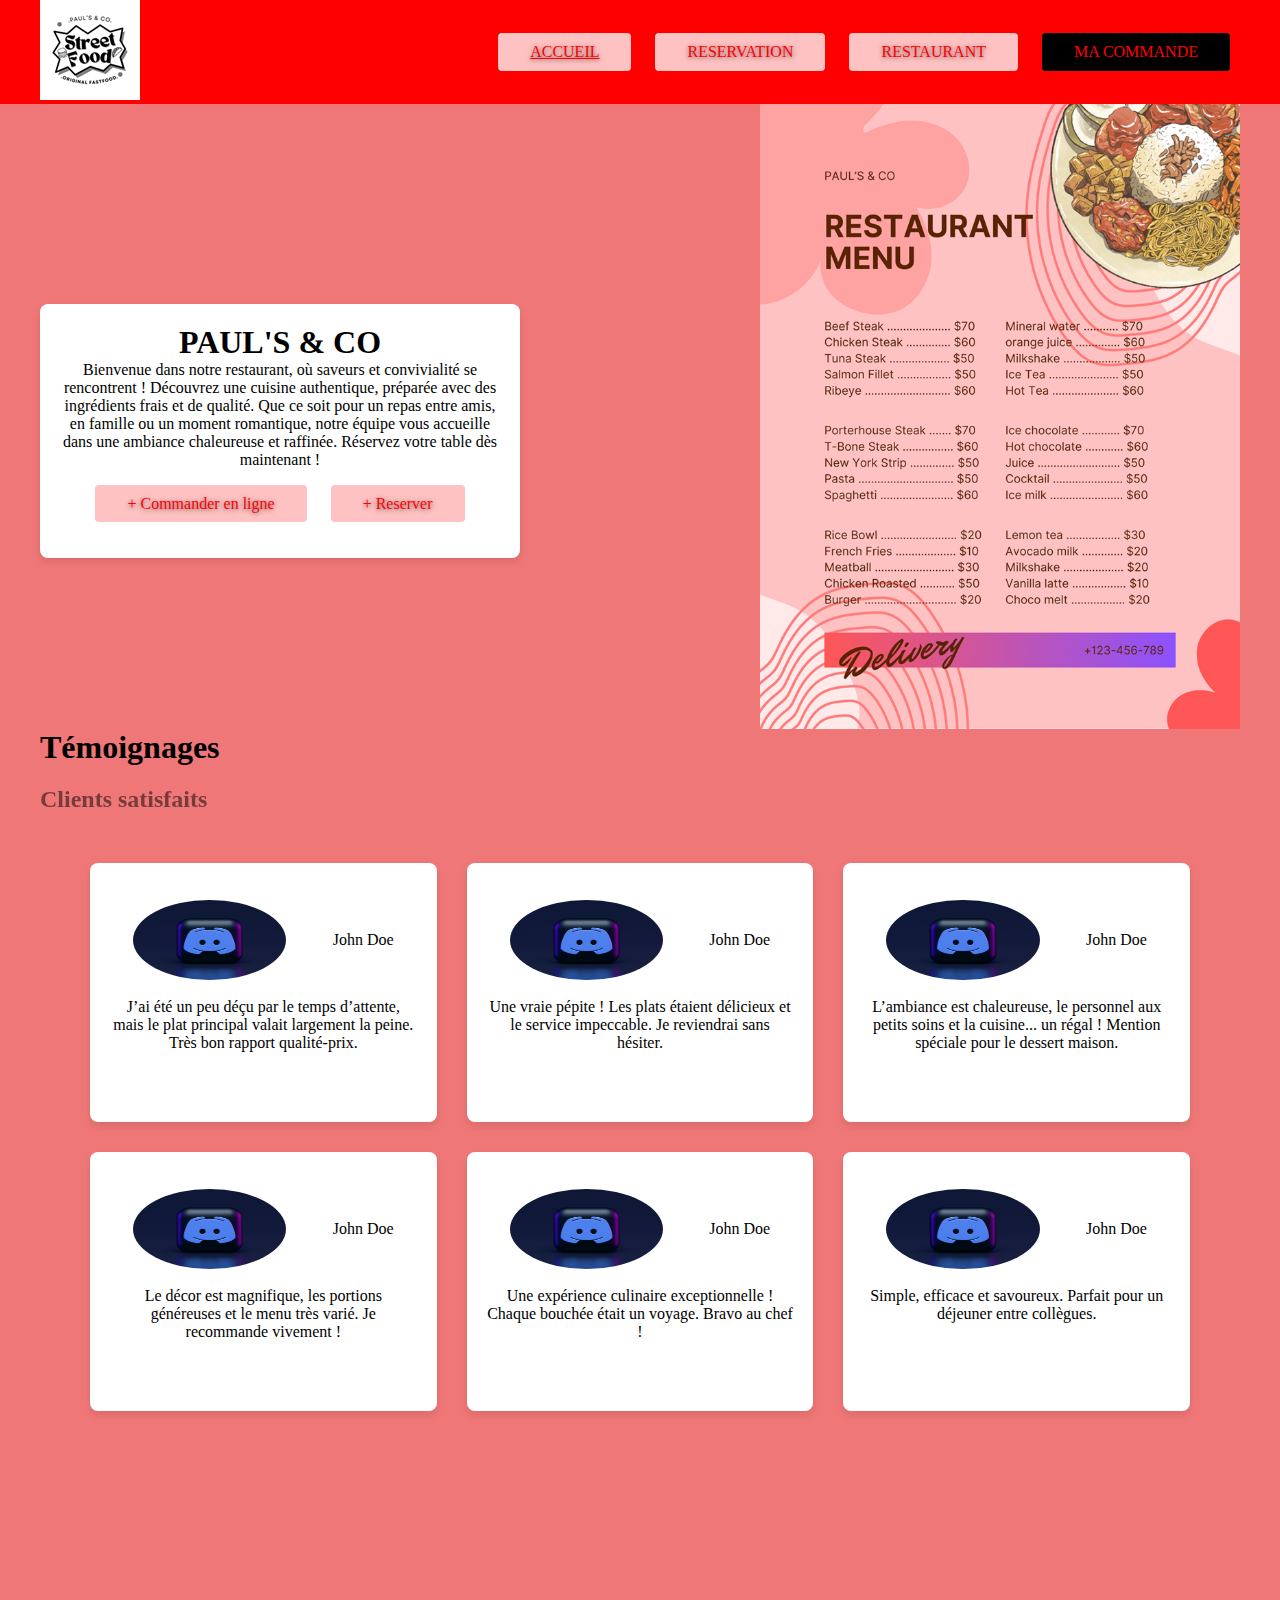
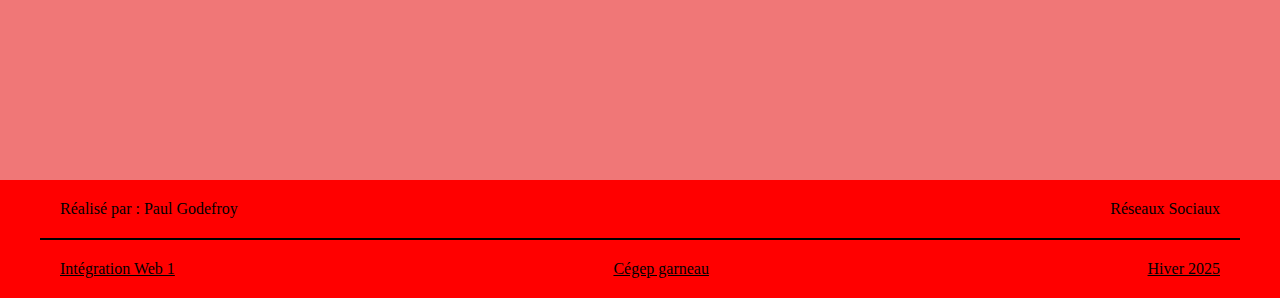
<file: index.html>
<!DOCTYPE html>
<html lang="fr">
<head>
    <meta charset="UTF-8">
    <meta name="viewport" content="width=device-width, initial-scale=1.0">
    <meta name="description" content="Bienvenue dans notre restaurant, où saveurs et convivialité se rencontrent !
Découvrez une cuisine authentique, préparée avec des ingrédients frais et de qualité. Que ce soit pour un repas entre
 amis, en famille ou un moment romantique, notre équipe vous accueille dans une ambiance chaleureuse et raffinée.
  Réservez votre table dès maintenant !">
    <title>Paul's & co</title>
    <link rel="stylesheet" href="style.css">
    <link rel="icon" href="favicon.png">
</head>
<body>
    <header>
        <div class="container nav">
            <a href="index.html"><img src="./images/PAUL’S & co..png" alt="logo"></a>
            <ul class="menu">
                <li><a class="btn actuel" href="index.html">ACCUEIL</a></li>
                <li><a class="btn" href="Reservation.html">RESERVATION</a></li>
                <li><a class="btn" href="Restaurant.html">RESTAURANT</a></li>
                <li><a class="btn commande" href="Ma commande.html">MA COMMANDE</a></li>
            </ul>
            <button class="menu-button" aria-label="Menu">
                    <svg width="24" height="24" xmlns="http://www.w3.org/2000/svg" fill="none" stroke="currentColor" stroke-width="2">
                        <line x1="3" y1="6" x2="21" y2="6"></line>
                        <line x1="3" y1="12" x2="21" y2="12"></line>
                        <line x1="3" y1="18" x2="21" y2="18"></line>
                    </svg>
            </button>
        </div>
    </header>

    <main class="container">
        <div class="container flex accueil">
            <div class="cartes-restau">
                <h1>PAUL'S & CO</h1>
                <p>Bienvenue dans notre restaurant, où saveurs et convivialité se rencontrent !
Découvrez une cuisine authentique, préparée avec des ingrédients frais et de qualité. Que ce soit pour un repas entre
 amis, en famille ou un moment romantique, notre équipe vous accueille dans une ambiance chaleureuse et raffinée.
  Réservez votre table dès maintenant !</p>
                <ul>
                    <li><a class="btn" href="Ma commande.html">+    Commander en ligne</a></li>
                    <li><a class="btn" href="Reservation.html">+    Reserver</a></li>
                </ul>
            </div>
            <div class="img">
                <img src="./images/Menu.png" alt="menu du restaurant">
            </div>
        </div>

            <div class="container">
                <h1 class="temoignages">Témoignages</h1>
                <h2 class="clients-satisfaits">Clients satisfaits</h2>
                <div class="section-cartes grid">
                    <div class="cartes">
                        <div class="identifiants">
                            <img class="profil" src="./images/alexander-shatov-sIFCJHrUWPM-unsplash.jpg" alt="">
                            <p class="nom">John Doe</p>
                        </div>
                        <div class="commentaires">
                            <p>J’ai été un peu déçu par le temps d’attente, mais le plat principal valait largement la peine. Très bon rapport qualité-prix.</p>
                        </div>
                    </div>
                    <div class="cartes">
                        <div class="identifiants">
                            <img class="profil" src="./images/alexander-shatov-sIFCJHrUWPM-unsplash.jpg" alt="">
                            <p class="nom">John Doe</p>
                        </div>
                        <div class="commentaires">
                            <p>Une vraie pépite ! Les plats étaient délicieux et le service impeccable. Je reviendrai sans hésiter.</p>
                        </div>                    </div>
                        <div class="cartes">
                        <div class="identifiants">
                            <img class="profil" src="./images/alexander-shatov-sIFCJHrUWPM-unsplash.jpg" alt="">
                            <p class="nom">John Doe</p>
                        </div>
                        <div class="commentaires">
                            <p>L’ambiance est chaleureuse, le personnel aux petits soins et la cuisine... un régal ! Mention spéciale pour le dessert maison.</p>
                        </div>                    </div>
                    <div class="cartes">
                        <div class="identifiants">
                            <img class="profil" src="./images/alexander-shatov-sIFCJHrUWPM-unsplash.jpg" alt="">
                            <p class="nom">John Doe</p>
                        </div>
                        <div class="commentaires">
                            <p>Le décor est magnifique, les portions généreuses et le menu très varié. Je recommande vivement !</p>
                        </div>                    </div>
                    <div class="cartes">
                        <div class="identifiants">
                            <img class="profil" src="./images/alexander-shatov-sIFCJHrUWPM-unsplash.jpg" alt="">
                            <p class="nom">John Doe</p>
                        </div>
                        <div class="commentaires">
                            <p>Une expérience culinaire exceptionnelle ! Chaque bouchée était un voyage. Bravo au chef !</p>
                        </div>                    </div>
                    <div class="cartes">
                        <div class="identifiants">
                            <img class="profil" src="./images/alexander-shatov-sIFCJHrUWPM-unsplash.jpg" alt="">
                            <p class="nom">John Doe</p>
                        </div>
                        <div class="commentaires">
                            <p>Simple, efficace et savoureux. Parfait pour un déjeuner entre collègues.</p>
                        </div>                    </div>
                </div>
            </div>
    </main>
    <footer>
        <div class="container foot">
            <div class="container foot-haut flex">
                <p>Réalisé par : Paul Godefroy</p>
                <p>Réseaux Sociaux</p>
            </div>
            <hr class="ligne">
            <div class="container foot-bas flex">
                <p>Intégration Web 1</p>
                <p>Cégep garneau</p>
                <p>Hiver 2025</p>
            </div>
        </div>

    </footer>
</body>
</html>
</file>
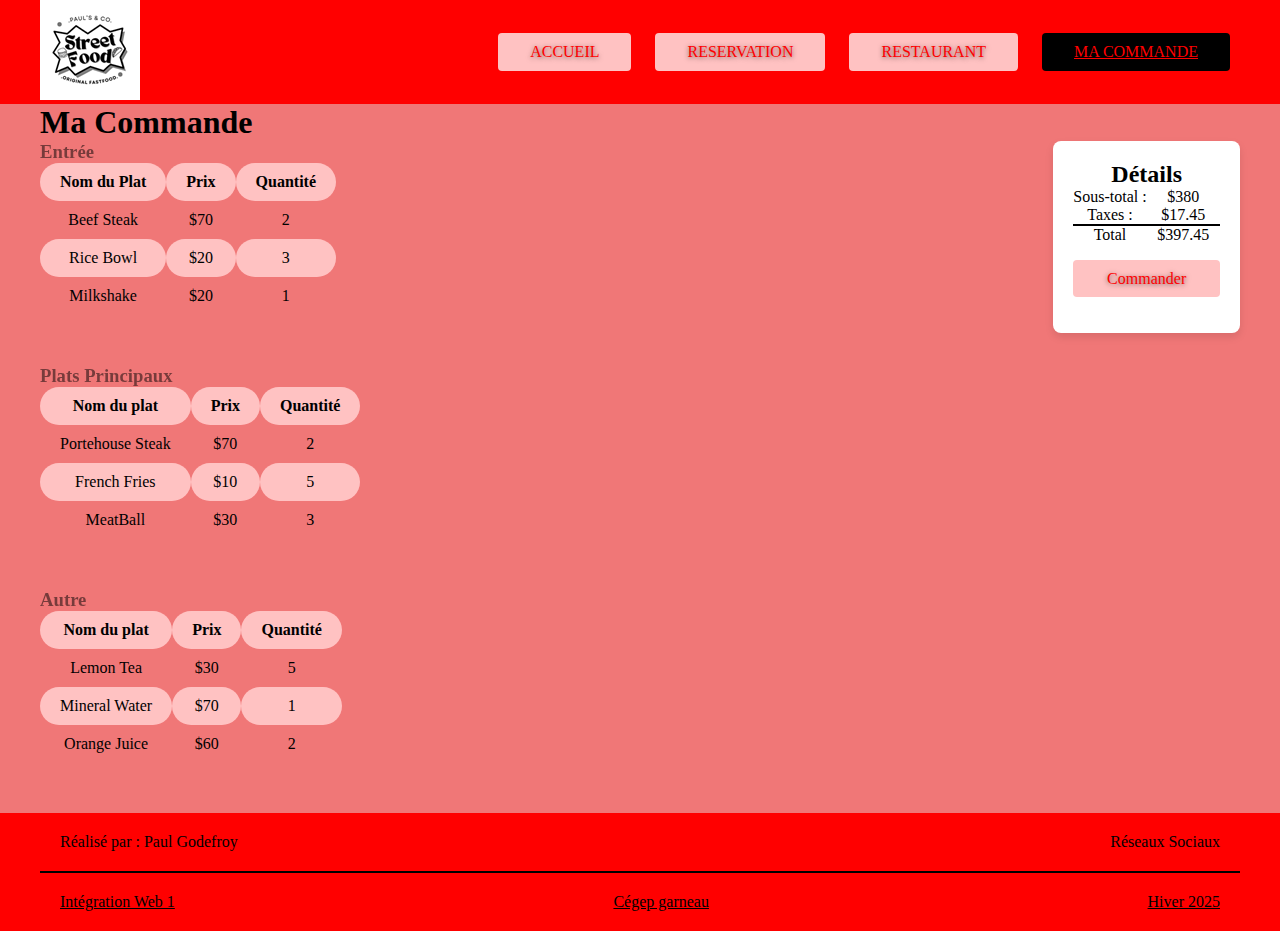
<file: Ma commande.html>
<!DOCTYPE html>
<html lang="fr">
<head>
    <meta charset="UTF-8">
    <meta name="viewport" content="width=device-width, initial-scale=1.0">
    <meta name="description" content="Bienvenue dans notre restaurant, où saveurs et convivialité se rencontrent !
Découvrez une cuisine authentique, préparée avec des ingrédients frais et de qualité. Que ce soit pour un repas entre
 amis, en famille ou un moment romantique, notre équipe vous accueille dans une ambiance chaleureuse et raffinée.
  Réservez votre table dès maintenant !">
    <title>Ma Commande</title>
    <link rel="stylesheet" href="style.css">
    <link rel="icon" href="favicon.png">
</head>
<body>
    <header>
        <div class="container nav">
            <a href="index.html"><img src="./images/PAUL’S & co..png" alt="logo"></a>
            <ul class="menu">
                <li><a class="btn" href="index.html">ACCUEIL</a></li>
                <li><a class="btn" href="Reservation.html">RESERVATION</a></li>
                <li><a class="btn" href="Restaurant.html">RESTAURANT</a></li>
                <li><a class="btn actuel commande" href="Ma commande.html">MA COMMANDE</a></li>
            </ul>
            <button class="menu-button" aria-label="Menu">
                    <svg width="24" height="24" xmlns="http://www.w3.org/2000/svg" fill="none" stroke="currentColor" stroke-width="2">
                        <line x1="3" y1="6" x2="21" y2="6"></line>
                        <line x1="3" y1="12" x2="21" y2="12"></line>
                        <line x1="3" y1="18" x2="21" y2="18"></line>
                    </svg>
            </button>
        </div>
    </header>
    <main class="container">
    <h1>Ma Commande</h1>
    <div class="container flex facture">
        <div class="tableau">
            <h3>Entrée</h3>
            <table>
                <thead>
                    <tr>
                        <th>Nom du Plat</th>
                        <th>Prix</th>
                        <th>Quantité</th>
                    </tr>
                </thead>
                <tbody>
                    <tr>
                        <td>Beef Steak</td>
                        <td>$70</td>
                        <td>2</td>
                    </tr>
                    <tr>
                        <td>Rice Bowl</td>
                        <td>$20</td>
                        <td>3</td>
                    </tr>
                    <tr>
                        <td>Milkshake</td>
                        <td>$20</td>
                        <td>1</td>
                    </tr>
                </tbody>
            </table>
            <h3>Plats Principaux</h3>
            <table>
                <thead>
                    <tr>
                        <th>Nom du plat</th>
                        <th>Prix</th>
                        <th>Quantité</th>
                    </tr>
                </thead>
                <tbody>
                    <tr>
                        <td>Portehouse Steak</td>
                        <td>$70</td>
                        <td>2</td>
                    </tr>
                    <tr>
                        <td>French Fries</td>
                        <td>$10</td>
                        <td>5</td>
                    </tr>
                    <tr>
                        <td>MeatBall</td>
                        <td>$30</td>
                        <td>3</td>
                    </tr>
                </tbody>
            </table>
            <h3>Autre</h3>
            <table>
                <thead>
                    <tr>
                        <th>Nom du plat</th>
                        <th>Prix</th>
                        <th>Quantité</th>
                    </tr>
                </thead>
                <tbody>
                    <tr>
                        <td>Lemon Tea</td>
                        <td>$30</td>
                        <td>5</td>
                    </tr>
                    <tr>
                        <td>Mineral Water</td>
                        <td>$70</td>
                        <td>1</td>
                    </tr>
                    <tr>
                        <td>Orange Juice</td>
                        <td>$60</td>
                        <td>2</td>
                    </tr>
                </tbody>
            </table>
        </div>
        <div class="cartes-recu">
                <h2>Détails</h2>
                <div class="grid-recu">
                    <div>
                        <p>Sous-total :</p>
                        <p>Taxes :</p>
                    </div>
                    <div>
                        <p>$380</p>
                        <p>$17.45</p>
                    </div>
                </div>
                <hr class="ligne">
                <div class="grid-recu">
                    <div>
                        <p>Total</p>
                    </div>
                    <div>
                        <p>$397.45</p>
                    </div>
                </div>
                <a href="#" class="btn">Commander</a>

            </div>
        </div>
    </div>
    </main>

    <footer>
        <div class="container foot">
            <div class="container foot-haut flex">
                <p>Réalisé par : Paul Godefroy</p>
                <p>Réseaux Sociaux</p>
            </div>
            <hr class="ligne">
            <div class="container foot-bas flex">
                <p>Intégration Web 1</p>
                <p>Cégep garneau</p>
                <p>Hiver 2025</p>
            </div>
        </div>

    </footer>
</body>
</html>
</file>
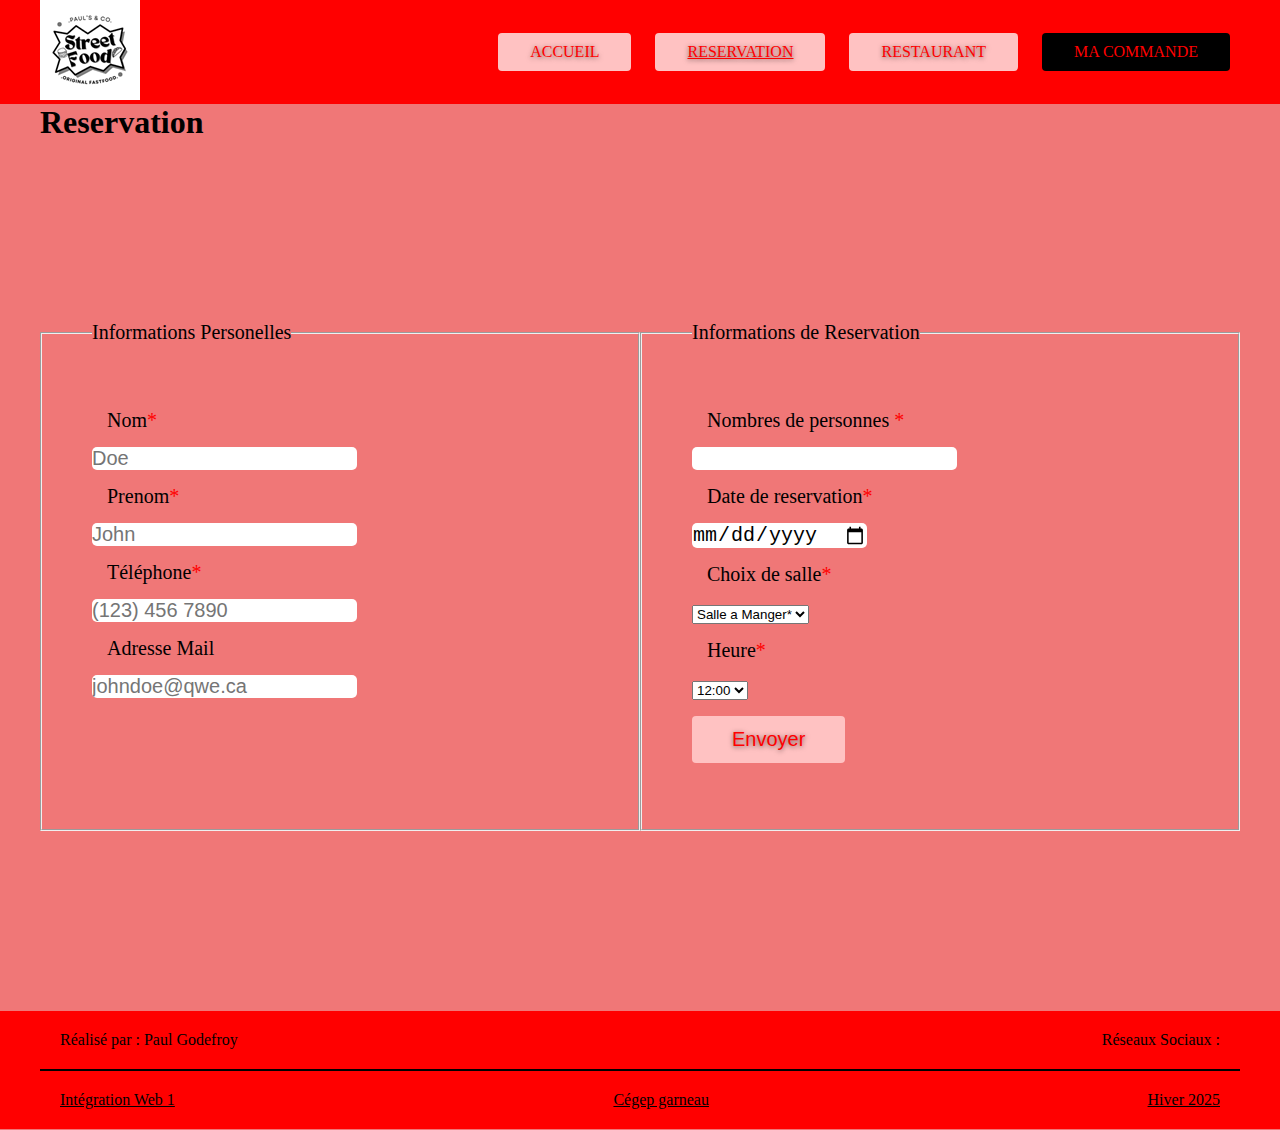
<file: Reservation.html>
<!DOCTYPE html>
<html lang="fr">
<head>
    <meta charset="UTF-8">
    <meta name="viewport" content="width=device-width, initial-scale=1.0">
    <meta name="description" content="Bienvenue dans notre restaurant, où saveurs et convivialité se rencontrent !
Découvrez une cuisine authentique, préparée avec des ingrédients frais et de qualité. Que ce soit pour un repas entre
 amis, en famille ou un moment romantique, notre équipe vous accueille dans une ambiance chaleureuse et raffinée.
  Réservez votre table dès maintenant !">
    <title>Réservation</title>
    <link rel="stylesheet" href="style.css">
    <link rel="icon" href="favicon.png">
</head>
<body>
    <header>
        <div class="container nav">
            <a href="index.html"><img src="./images/PAUL’S & co..png" alt="logo"></a>
            <ul class="menu">
                <li><a class="btn" href="index.html">ACCUEIL</a></li>
                <li><a class="btn actuel" href="Reservation.html">RESERVATION</a></li>
                <li><a class="btn" href="Restaurant.html">RESTAURANT</a></li>
                <li><a class="btn commande" href="Ma commande.html">MA COMMANDE</a></li>
            </ul>
            <button class="menu-button" aria-label="Menu">
                    <svg width="24" height="24" xmlns="http://www.w3.org/2000/svg" fill="none" stroke="currentColor" stroke-width="2">
                        <line x1="3" y1="6" x2="21" y2="6"></line>
                        <line x1="3" y1="12" x2="21" y2="12"></line>
                        <line x1="3" y1="18" x2="21" y2="18"></line>
                    </svg>
            </button>
        </div>
    </header>
    <main class="container ">
        <h1>Reservation</h1>
        <form action="" class="container flex formulaires">
            <fieldset class="info-perso">
                <legend>Informations Personelles</legend>
                    <label for="nom">Nom<span class="required">*</span></label>
                    <input type="text" name="nom" required placeholder="Doe"><br>
                    <label for="prenom">Prenom<span class="required">*</span></label>
                    <input type="text" name="prenom" placeholder="John"><br>
                    <label for="telephone">Téléphone<span class="required">*</span></label>
                    <input type="tel" name="telephone" required placeholder="(123) 456 7890"><br>
                    <label for="email">Adresse Mail</label>
                    <input type="email" name="email" id="email" placeholder="johndoe@qwe.ca">
            </fieldset>
            <fieldset class="info-reservation ">
                <legend>Informations de Reservation</legend>
                    <label for="nbrPersonnes">Nombres de personnes  <span class="required">*</span></label>
                    <input type="number" name="nbrPersonnes"><br>
                    <label for="date">Date de reservation<span class="required">*</span></label>
                    <input type="date" name="date" id="date" required><br>
                    <label for="salle">Choix de salle<span class="required">*</span></label>
                    <select name="salle" id="salle">
                        <option value="salle a manger">Salle a Manger<span class="required">*</span></option>
                        <option value="terasse">Térasse</option>
                    </select><br>
                    <label for="heure">Heure<span class="required">*</span></label>
                    <select name="heure" id="heure">
                        <option value="12:00">12:00</option>
                        <option value="12:30">12:30</option>
                        <option value="13:00">13:00</option>
                        <option value="13:30">13:30</option>
                        <option value="17:00">17:00</option>
                        <option value="17:30">17:30</option>
                        <option value="18:00">18:00</option>
                        <option value="18:30">18:30</option>
                        <option value="19:00">19:00</option>
                        <option value="19:30">19:30</option>
                        <option value="20:00">20:00</option>
                        <option value="20:30">20:30</option>
                        <option value="21:00">21:00</option>
                    </select><br>
                <input type="submit" class="btn" value="Envoyer">
            </fieldset>
        </form>
    </main>
    <footer>
        <div class="container foot">
            <div class="container foot-haut flex">
                <p>Réalisé par : Paul Godefroy</p>
                <p>Réseaux Sociaux : </p>
            </div>
            <hr class="ligne">
            <div class="container foot-bas flex">
                <p>Intégration Web 1</p>
                <p>Cégep garneau</p>
                <p>Hiver 2025</p>
            </div>
        </div>

    </footer>
</body>
</html>
</file>
<file: style.css>
* {
    box-sizing: border-box;
    margin: 0;
    padding: 0;
}
body{
    background-color: rgb(240, 119, 119);
}
.container{
	max-width: 1200px;
	width: 100%;
	margin: 0 auto;
}
a{
    text-decoration: none;
}
.actuel{
    text-decoration: underline;
}
header{
    background-color: red;
}
.nav{
	display: flex;
	justify-content: space-between;
	align-items: center;
    width: 100%;
}
footer{
    background-color: red;
}
.foot-haut{
    padding: 20px;
}
.foot-bas{
    padding: 20px;
    text-decoration: underline;
}
header ul li{
    display: inline;
    margin: 10px;
}
main ul li{
    display: inline;
    margin: 10px;
}
.img{
    width: 40%;
}
.btn {
    color:red;
	display: inline-block;
	background-color: #ffc2c2;
	border-radius: 4px;
	padding: 0.6em 2em;
	transition: background-color 0.3s;
	margin: 1rem 0;
	text-shadow: 0px 1px 5px rgba(0, 0, 0, 0.6);
}

.flex{
    display: flex;
    justify-content: space-between;
}
.grid{
    display: grid;
    grid-template-columns: 1fr 1fr 1fr;
    grid-template-rows: 0.5fr 0.5fr 0.5fr 0.5fr;
    margin: 50px;
    gap:30px;
}

.grid-restaurant{
display: grid;
    grid-template-columns: 1fr 1fr 1fr 1fr;
    grid-template-rows: 0.5fr 0.5fr 0.5fr 0.5fr;
    margin: 50px;
    gap:30px;
}
.grid-recu, .grid-formulaire{
    display: grid;
    grid-template-columns: 1fr 1fr;
    
}

.grid-restau{
    display: grid;
    grid-template-columns: 2fr 1fr;
    margin: 50px;
}
.image-3{
    grid-column: 3 / span 2;
    grid-row: 1 / span 3;
}
.image-4{
    grid-column: 1 / span 2;
    grid-row: 2 / span 3;
}
.image-5{
    grid-row: 4 / 4;
    grid-column: 3 / 3;
}
.cartes{
    padding: 20px;
    background-color: white;
    border-radius: 8px;
    box-shadow: 0 4px 8px rgba(0,0,0,0.1);
    margin-bottom: 50px;
    width: 100%;
    display: flex;
    flex-direction: column;
    height: 100%;
    text-align: center;
    display: flex;
}
.cartes-restau{
    padding: 20px;
    background-color: white;
    border-radius: 8px;
    box-shadow: 0 4px 8px rgba(0,0,0,0.1);
    margin-bottom: 50px;
    display: flex;
    flex-direction: column;
    height: 100%;
    text-align: center;
    display: flex;
    margin-top: 200px;
    width: 40%;
}
.cartes-recu{
    padding: 20px;
    background-color: white;
    border-radius: 8px;
    box-shadow: 0 4px 8px rgba(0,0,0,0.1);
    margin-bottom: 50px;
    display: flex;
    flex-direction: column;
    height: 100%;
    text-align: center;
    display: flex;
}



.ligne{
    background-color: black;
    height: 2px;
    border: none;
}
.temoignages{
    margin-bottom: 20px;
}
.clients-satisfaits{
    opacity: 0.5;
}
.btn:hover{
    background-color: white;
}
 img{
    width: 100%;
    height: 100%;
}
.profil{
    width: 50%;
    height: 70%;  
    border-radius: 100%;
}
.identifiants{
    display: flex;
	justify-content: space-around;
	align-items: center;
}
.required{
    color: red;
}
label{
    display: block;
    margin:  15px;
}
.info-perso, .info-reservation{
    font-size: 20px;
    padding: 50px;
}
input{
    border-radius: 5px;
    border: none;
    font-size: 20px;
}


.formulaires{
    margin-top: 15%;
    margin-bottom: 15%;
    display: grid;
    grid-template-columns: 1fr 1fr;
}
.references{
    display: flex;
    justify-content: space-between;
    margin-bottom: 20px;
}
.localisation{
    width: 100%;
}
.texte{
    width: 50%;
    text-align: center;
}
h3{
    opacity: 0.5;
}

td, th{
    padding: 10px 20px;
    text-align: center;
    border-radius: 20px;
}

table{
        border-collapse: collapse;
        margin-bottom: 50px;
}
tr:nth-child(even), th {
    background-color: #ffc2c2;
  }
/*tr  > th:nth-child(2) {
border-radius: 0%;
}*/
.commande{
    background-color: black;
}

/*Ajout des propriétées responsive*/



.menu-button{
    display: none;
}

@media screen and (max-width : 960px) {
    .menu-button{
        display: block;
    }
    .menu{
        display: none;
    }
    .section-cartes{
        display: grid;
        grid-template-columns: 1fr 1fr;
    }
    .references{
        display: inline;
    }
    
.grid-restaurant{
    display: grid;
    grid-template-columns: 1fr 1fr   ;
    grid-template-rows: 0.5fr ;
    margin: 50px;
    gap:30px;
    }
    .image-3{
    grid-column: 1 / span 1;
    grid-row: 2 / span 1;
}
.image-4{
    grid-column: 2 / span 1;
    grid-row: 2 / span 1;
}
.image-5{
    grid-row: 3 / 3;
    grid-column: 1 / 2;
}
.formulaires, .grid-formulaire{
grid-template-columns: 1fr 1fr;
}

}

@media screen and (max-width : 570px) {
    .facture{
        display: grid;
        grid-template-columns: 1fr;
    }
    .accueil{
        display: grid;
        grid-template-columns: 1fr;
    }
    .cartes-restau{
        width: 100%;
    }
    .img{
        width: 100%;
    }
    .section-cartes{
        display: grid;
        grid-template-columns: 1fr ;
    }
    .grid-restaurant{
    display: grid;
    grid-template-columns: 1fr ;
    grid-template-rows: 0.5fr ;
    margin: 50px;
    gap:30px;
    }
    .image-2{
        grid-row: 2;
    }
    .image-3{
    grid-row: 3 / span 1;
}
.image-4{
    grid-column: 1 / span 1;
    grid-row: 4 / span 1;
}
.image-5{
    grid-row: 5 / span 1;
    grid-column: 1 / 2;
}
.image-6{
    grid-row: 6 / span 1;
}
.formulaires, .grid-formulaire{
grid-template-columns: 1fr;
}
}
</file>
